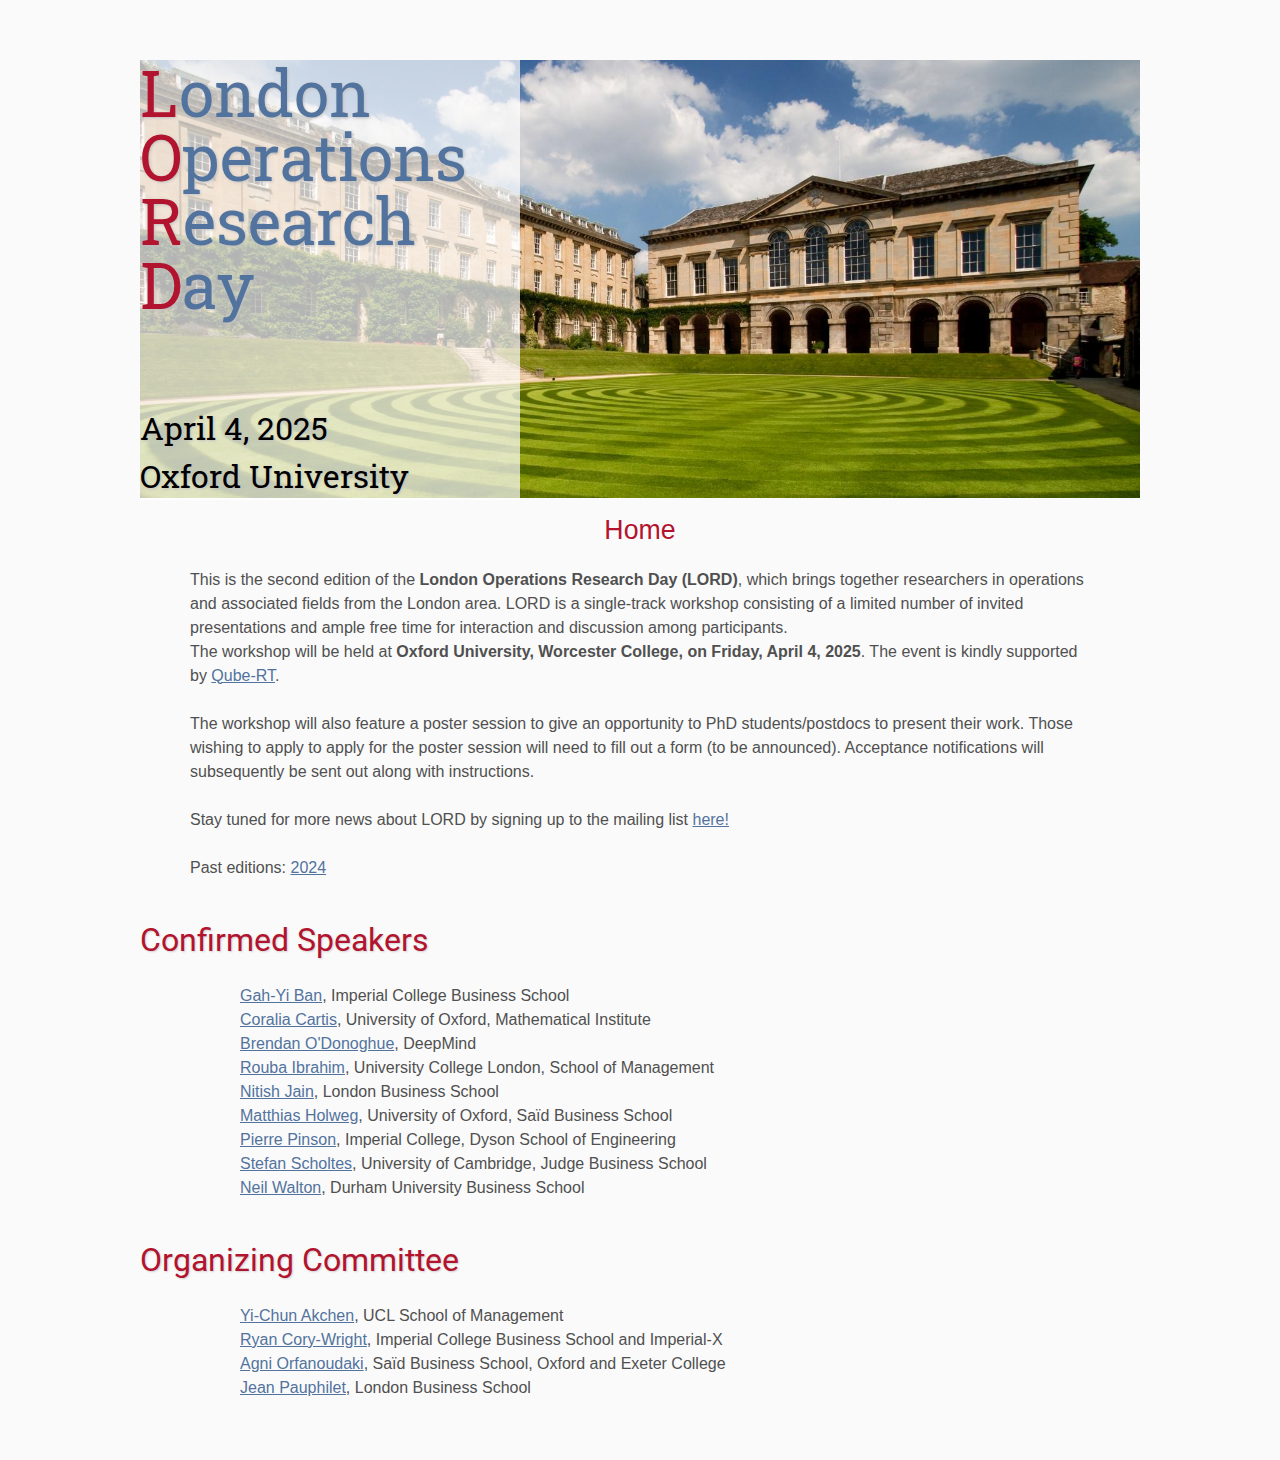
<file: index.html>
<!DOCTYPE html>
<html lang='en'>

<head>
    <base href=".">
    <link rel="shortcut icon" type="image/png" href="assets/oxford_small_logo.png"/>
    <link rel="stylesheet" type="text/css" media="all" href="assets/main.css"/>
    <meta name="description" content="London Operations Researchers Day 2025">
    <meta name="resource-type" content="document">
    <meta name="distribution" content="global">
    <meta name="KeyWords" content="Conference">
    <title>London Operations Researchers Day 2025</title>
</head>

<body>

    <div class="banner">
        <img src="assets/worcester-college-panorama.jpg" width=1000px alt="Conference Template Banner">
        <div class="top-left">
            <span>L</span>ondon <br> <span>O</span>perations <br> <span>R</span>esearch <br> <span>D</span>ay
        <br>
        <br>
        <p  style="font-size: 2rem; color: #000000; line-height: 1.5em; width: auto"> April 4, 2025 <br> Oxford University</p>
        </div>
    </div>

    <table class="navigation">
        <tr>
            <td class="navigation">
                <a class="current" title="Conference Home Page" href=".">Home</a>
            </td>
            <!-- <td class="navigation">
                <a title="Register for the Conference" href="registration">Registration</a>
            </td>
            <td class="navigation">
                <a title="Conference Program" href="program">Program</a> 
            </td> -->
        </tr>
    </table>
    <br>
    <p>
        This is the second edition of the <b>London Operations Research Day (LORD)</b>, which brings together researchers in operations and associated fields from the London area. LORD is a single-track workshop consisting of a limited number of invited presentations and ample free time for interaction and discussion among participants. 
        <br> The workshop will be held at <b>Oxford University, Worcester College, on Friday, April 4, 2025</b>. The event is kindly supported by <a href="https://www.qube-rt.com">Qube-RT</a>.
    </p>    

    <p>
        The workshop will also feature a poster session to give an opportunity to PhD students/postdocs to present their work. Those wishing to apply to apply for the poster session will need to fill out a form (to be announced). Acceptance notifications will subsequently be sent out along with instructions.
    </p>    

    <p>
        Stay tuned for more news about LORD by signing up to the mailing list <a href="https://forms.gle/xireyoNYfG6FF1X98">here!</a>
    </p>
    
    <p>
        Past editions: <a href="./2024-edition/index.html">2024</a>
    </p>

    <h2>Confirmed Speakers</h2>
    <ul>
        <li> <a href="https://www.gahyiban.com">Gah-Yi Ban</a>, Imperial College Business School</li>
        <li> <a href="https://www.maths.ox.ac.uk/people/coralia.cartis">Coralia Cartis</a>, University of Oxford, Mathematical Institute</li>
        <li> <a href="https://bodono.github.io">Brendan O'Donoghue</a>, DeepMind</li>
        <li> <a href="http://www.roubaibrahim.com">Rouba Ibrahim</a>, University College London, School of Management</li>
        <li> <a href="https://www.london.edu/faculty-and-research/faculty-profiles/j/jain-n">Nitish Jain</a>, London Business School</li>
        <li> <a href="https://www.sbs.ox.ac.uk/about-us/people/matthias-holweg">Matthias Holweg</a>, University of Oxford, Sa&iuml;d Business School</li>
        <li> <a href="https://profiles.imperial.ac.uk/p.pinson">Pierre Pinson</a>, Imperial College, Dyson School of Engineering</li>
        <li> <a href="https://www.jbs.cam.ac.uk/people/stefan-scholtes/">Stefan Scholtes</a>, University of Cambridge, Judge Business School</li>
        <li> <a href="https://sites.google.com/site/neilwaltonswebsite/">Neil Walton</a>, Durham University Business School</li>
    </ul>
    
    <h2>Organizing Committee</h2>
        <ul>
            <li><a href="https://yi-chun-akchen.github.io">Yi-Chun Akchen</a>, UCL School of Management</li>
            <li><a href="https://ryancorywright.github.io">Ryan Cory-Wright</a>, Imperial College Business School and Imperial-X</li>
            <li><a href="http://www.mit.edu/~agniorf/">Agni Orfanoudaki</a>, Sa&iumld Business School, Oxford and Exeter College</li>
            <li><a href="https://jeanpauphilet.github.io/">Jean Pauphilet</a>, London Business School</li>
        </ul>




</body>
</html>
</file>
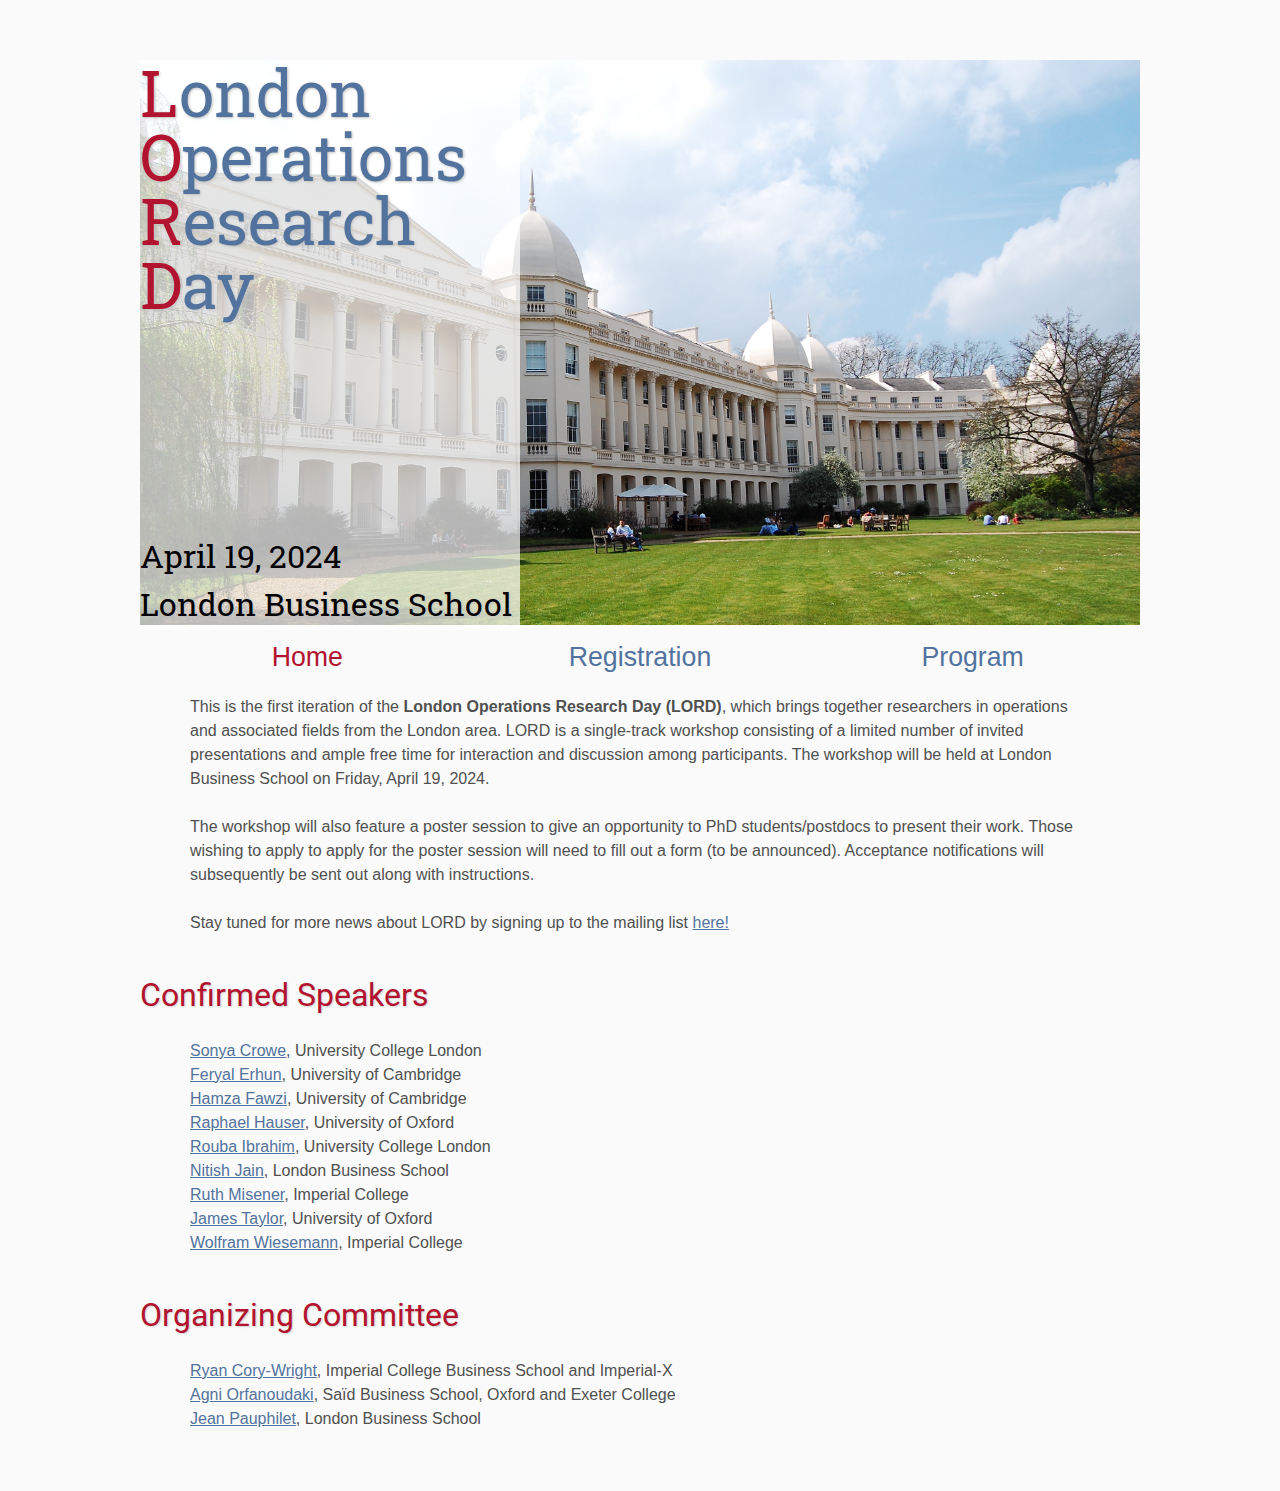
<file: 2024-edition/index.html>
<!DOCTYPE html>
<html lang='en'>

<head>
    <base href=".">
    <link rel="shortcut icon" type="image/png" href="assets/RS9327_LBS_Standard_Logo_RGB_AW-hpr.jpg"/>
    <link rel="stylesheet" type="text/css" media="all" href="assets/main.css"/>
    <meta name="description" content="London Operations Researchers Day 2024">
    <meta name="resource-type" content="document">
    <meta name="distribution" content="global">
    <meta name="KeyWords" content="Conference">
    <title>London Operations Researchers Day 2024</title>
</head>

<body>

    <div class="banner">
        <img src="assets/LBS_campus_2.jpg" width=1000px alt="Conference Template Banner">
        <div class="top-left">
            <span>L</span>ondon <br> <span>O</span>perations <br> <span>R</span>esearch <br> <span>D</span>ay
            <!-- <span class="title1">London</span><br><span class="title2">Operations Researchers</span><span class="title1">Day</span>  -->
        <!-- </span> -->
        <br>
        <br>
        <br>
        <br>
        <p  style="font-size: 2rem; color: #000000; line-height: 1.5em; width: auto"> April 19, 2024 <br> London Business School</p>
        </div>
        <!-- <div class="bottom-left">
            April 19, 2024 <br> London Business School
        </div> -->
    </div>

    <table class="navigation">
        <tr>
            <td class="navigation">
                <a class="current" title="Conference Home Page" href=".">Home</a>
            </td>
            <td class="navigation">
                <a title="Register for the Conference" href="registration">Registration</a>
            </td>
            <td class="navigation">
                <a title="Conference Program" href="program">Program</a> 
            </td>
        </tr>
    </table>
    <br>
    <p>
        This is the first iteration of the <b>London Operations Research Day (LORD)</b>, which brings together researchers in operations and associated fields from the London area. LORD is a single-track workshop consisting of a limited number of invited presentations and ample free time for interaction and discussion among participants. The workshop will be held at London Business School on Friday, April 19, 2024.
    </p>    

    <p>
        The workshop will also feature a poster session to give an opportunity to PhD students/postdocs to present their work. Those wishing to apply to apply for the poster session will need to fill out a form (to be announced). Acceptance notifications will subsequently be sent out along with instructions.
    </p>    

    <p>
        Stay tuned for more news about LORD by signing up to the mailing list <a href="https://forms.gle/xireyoNYfG6FF1X98">here!</a>
    </p>
    
    <h2>Confirmed Speakers</h2>
    <p>
       <a href="https://profiles.ucl.ac.uk/8637-sonya-crowe">Sonya Crowe</a>, University College London <br>
       <a href="https://www.jbs.cam.ac.uk/people/feryal-erhun/">Feryal Erhun</a>, University of Cambridge <br>
       <a href="https://www.damtp.cam.ac.uk/user/hf323/">Hamza Fawzi</a>, University of Cambridge <br>
       <a href="https://www.maths.ox.ac.uk/people/raphael.hauser">Raphael Hauser</a>, University of Oxford <br>
       <a href="https://www.mgmt.ucl.ac.uk/people/roubaibrahim">Rouba Ibrahim</a>, University College London <br>
       <a href="https://www.london.edu/faculty-and-research/faculty-profiles/j/jain-n">Nitish Jain</a>, London Business School <br>
       <a href="http://wp.doc.ic.ac.uk/rmisener/">Ruth Misener</a>, Imperial College <br>
       <a href="https://users.ox.ac.uk/~mast0315/">James Taylor</a>, University of Oxford <br>
       <a href="http://wp.doc.ic.ac.uk/wwiesema/">Wolfram Wiesemann</a>, Imperial College <br>
    </p>

    <h2>Organizing Committee</h2>
    <p>
       <a href="https://ryancorywright.github.io">Ryan Cory-Wright</a>, Imperial College Business School and Imperial-X <br>
       <a href="http://www.mit.edu/~agniorf/">Agni Orfanoudaki</a>, Sa&iumld Business School, Oxford and Exeter College <br>
       <a href="https://jeanpauphilet.github.io/">Jean Pauphilet</a>, London Business School
    </p>




</body>
</html>
</file>
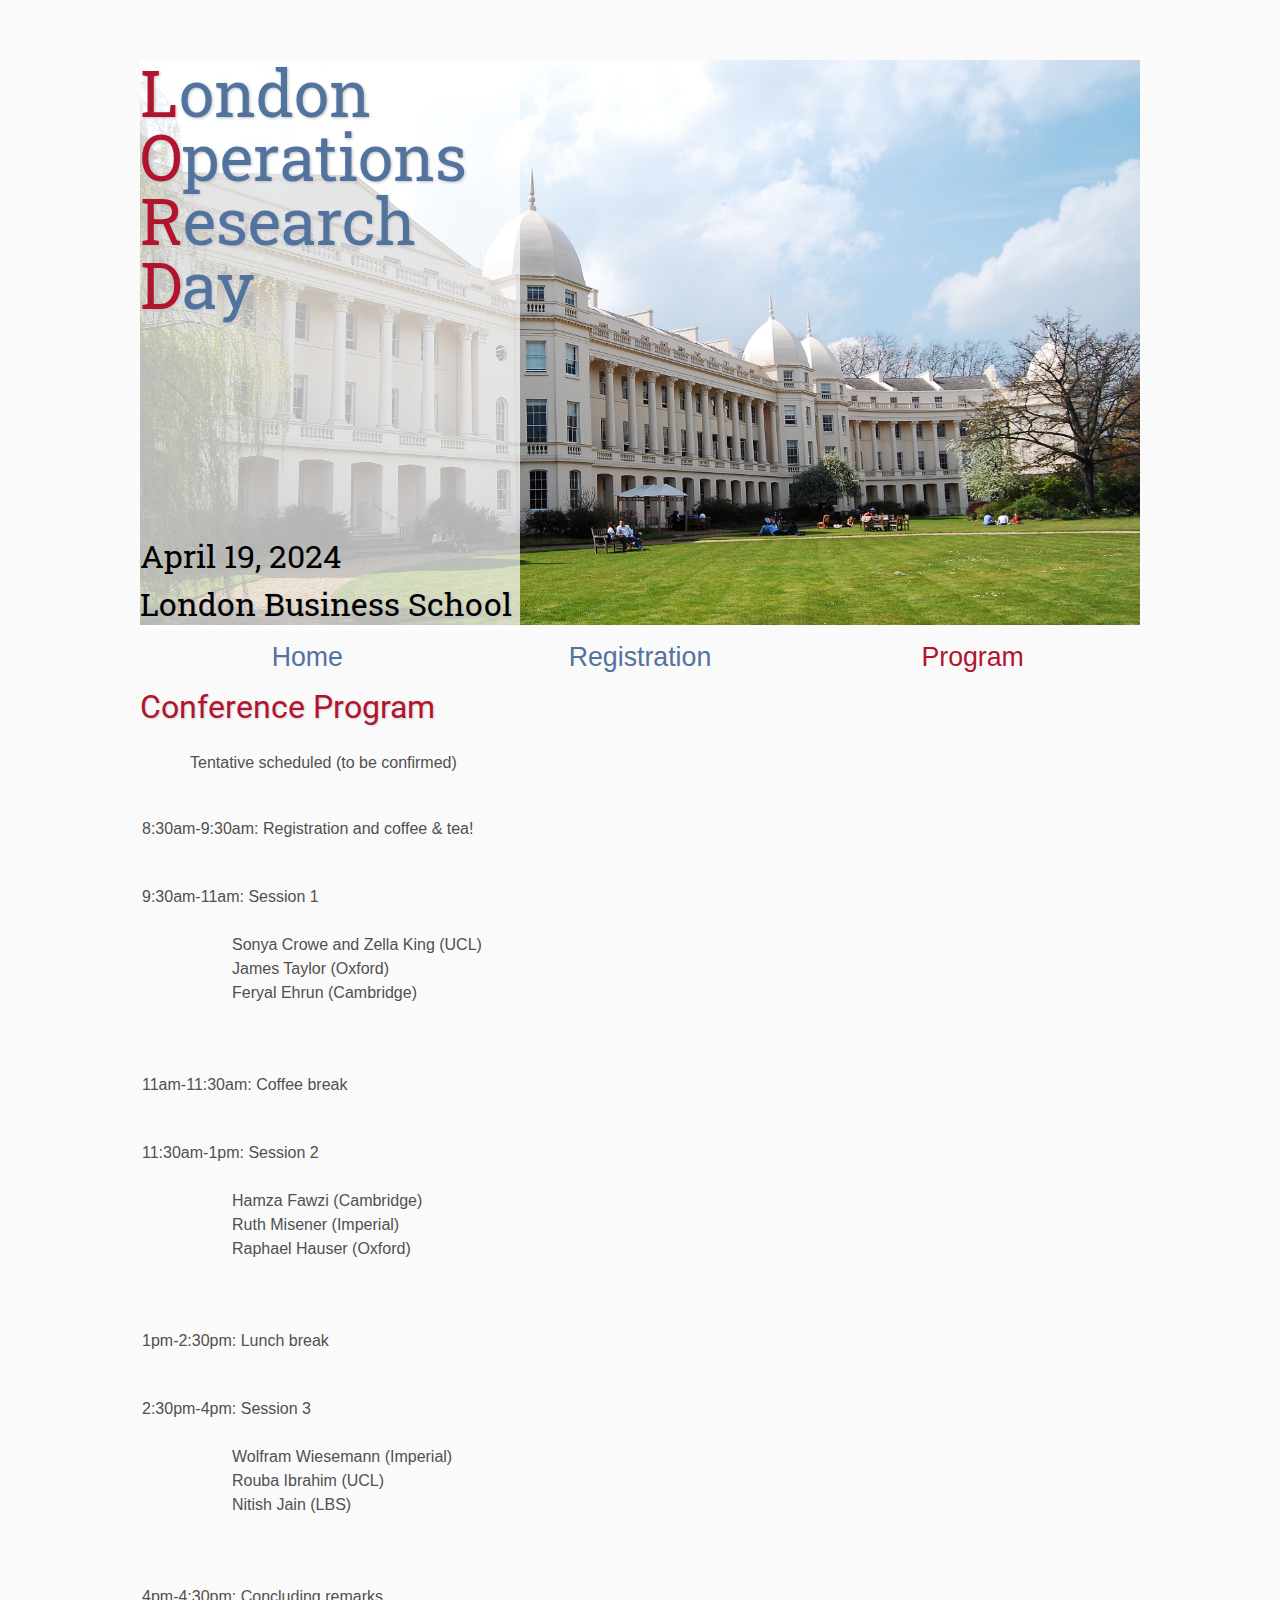
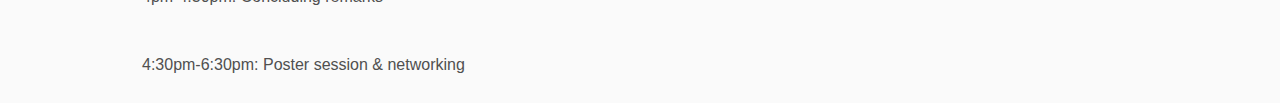
<file: 2024-edition/program/index.html>
<!DOCTYPE html>
<html lang='en'>

<head>
    <base href="..">
    <link rel="shortcut icon" type="image/png" href="assets/RS9327_LBS_Standard_Logo_RGB_AW-hpr.jpg"/>
    <link rel="stylesheet" type="text/css" media="all" href="assets/main.css"/>
    <meta name="description" content="London Operations Researchers Day 2024">
    <meta name="resource-type" content="document">
    <meta name="distribution" content="global">
    <meta name="KeyWords" content="Conference">
    <title>Program | London Operations Researchers Day</title>
</head>

<body>

    <div class="banner">
        <img src="assets/LBS_campus_2.jpg" width=1000px alt="Conference Template Banner">
        <div class="top-left">
            <span>L</span>ondon <br> <span>O</span>perations <br> <span>R</span>esearch <br> <span>D</span>ay
            <!-- <span class="title1">London</span><br><span class="title2">Operations Researchers</span><span class="title1">Day</span>  -->
        <!-- </span> -->
        <br>
        <br>
        <br>
        <br>
        <p  style="font-size: 2rem; color: #000000; line-height: 1.5em; width: auto"> April 19, 2024 <br> London Business School</p>
        </div>
        <!-- <div class="bottom-left">
            April 19, 2024 <br> London Business School
        </div> -->
    </div>

    <table class="navigation">
        <tr>
            <td class="navigation">
                <a title="Conference Home Page" href=".">Home</a>
            </td>
            <td class="navigation">
                <a title="Register for the Conference" href="registration">Registration</a>
            </td>
            <td class="navigation">
                <a class="current" title="Conference Program" href="program">Program</a> 
            </td>
            <!-- <td class="navigation">
                <a title="Directions to the Conference" href="directions">Directions</a>
            </td> -->

        </tr>
    </table>

    <h2>Conference Program</h2>

    <p> Tentative scheduled (to be confirmed)</p>
    
    
    <table>
        <tr>
            <td class="date" rowspan="2">
                8:30am-9:30am: Registration and coffee &amp; tea!
            </td>
        </tr>
    </table>
    <table>
        <tr>
            <td class="date" rowspan="2">
                9:30am-11am:    Session 1
                <ul>
                    <li>Sonya Crowe and Zella King (UCL)</li>
                    <li>James Taylor (Oxford)</li>
                    <li>Feryal Ehrun (Cambridge)</li>
                </ul>
            </td>
        </tr>
    </table>
    <table>
        <tr>
            <td class="date" rowspan="2">
                11am-11:30am:   Coffee break
            </td>
        </tr>
    </table>
    <table>
        <tr>
            <td class="date" rowspan="2">
                11:30am-1pm:    Session 2
                <ul>
                    <li>Hamza Fawzi (Cambridge)</li>
                    <li>Ruth Misener (Imperial)</li>
                    <li>Raphael Hauser (Oxford)</li>
                </ul>
            </td>
        </tr>
    </table>
    <table>
        <tr>
            <td class="date" rowspan="2">
                1pm-2:30pm: Lunch break
            </td>
        </tr>
    </table>
    <table>
        <tr>
            <td class="date" rowspan="2">
                2:30pm-4pm:     Session 3
                <ul>
                    <li>Wolfram Wiesemann (Imperial)</li>
                    <li>Rouba Ibrahim (UCL)</li>
                    <li>Nitish Jain (LBS)</li>
                </ul>
            </td>
        </tr>
    </table>
    <table>
        <tr>
            <td class="date" rowspan="2">
                4pm-4:30pm: Concluding remarks
            </td>
        </tr>
    </table>
    <table>
        <tr>
            <td class="date" rowspan="2">
                4:30pm-6:30pm: Poster session &amp; networking
            </td>
        </tr>
    </table>
    <!-- <table id="PUTSPEAKERNAMEHERE">
        <tr>
            <td class="date" rowspan="3">
                9:00am
            </td>
            <td class="title">
                Interesting Title of a Talk 
            </td>
        </tr>
        <tr>
            <td class="speaker">
                Speaker Name (University)
            </td>
        </tr>
        <tr>
            <td class="abstract">
                Here&rsquo;s where you put the abstract of the talk. Notice that with MathJax you can include mathematical notation in the abstract like \(f(x)=3x-7\) or like \(h^0(X_t,\omega_{X_t}^{\otimes m})\) or whatever you want. Just notice the MathJax line in the head of this HTML document that allows this. I&rsquo;m going to blab just a tiny bit more in this abstract, but all the other abstracts below, except the ones for the plenary talks, will be just <i>Lorem Ipsum</i> text that needs to be replaced by real abstracts.
            </td>
        </tr>
    </table>

    <table id="PUTSPEAKERNAMEHERE">
        <tr>
            <td class="date" rowspan="3">
                9:25am
            </td>
            <td class="title">
                Interesting Title of a Talk 
            </td>
        </tr>
        <tr>
            <td class="speaker">
                Speaker Name (University)
            </td>
        </tr>
        <tr>
            <td class="abstract">
                Filler text: Lorem ipsum dolor sit amet, consectetur adipiscing elit. Vestibulum dignissim et est et euismod. Fusce et metus tempus, pellentesque ex at, convallis nulla. Ut fringilla commodo tincidunt. Fusce sed est eu massa placerat iaculis eu at mauris. Nullam ut mollis nisi, quis malesuada risus. Interdum et malesuada fames ac ante ipsum primis in faucibus. Nam ipsum tortor, suscipit non tincidunt vel, bibendum in libero. Nulla facilisi. Pellentesque vitae neque metus. Cras quis est pharetra, vestibulum nisl et, viverra ipsum. Etiam porta dignissim purus, quis tempor metus volutpat eu. Praesent pulvinar libero eget purus tincidunt finibus.
            </td>
        </tr>
    </table>

    <table id="PUTSPEAKERNAMEHERE">
        <tr>
            <td class="date" rowspan="3">
                9:50am
            </td>
            <td class="title">
                Interesting Title of a Talk 
            </td>
        </tr>
        <tr>
            <td class="speaker">
                Speaker Name (University)
            </td>
        </tr>
        <tr>
            <td class="abstract">
                Filler text: Lorem ipsum dolor sit amet, consectetur adipiscing elit. Vestibulum dignissim et est et euismod. Fusce et metus tempus, pellentesque ex at, convallis nulla. Ut fringilla commodo tincidunt. Fusce sed est eu massa placerat iaculis eu at mauris. Nullam ut mollis nisi, quis malesuada risus. Interdum et malesuada fames ac ante ipsum primis in faucibus. Nam ipsum tortor, suscipit non tincidunt vel, bibendum in libero. Nulla facilisi. Pellentesque vitae neque metus. Cras quis est pharetra, vestibulum nisl et, viverra ipsum. Etiam porta dignissim purus, quis tempor metus volutpat eu. Praesent pulvinar libero eget purus tincidunt finibus.
            </td>
        </tr>
    </table>

    <table id="PUTSPEAKERNAMEHERE">
        <tr>
            <td class="date" rowspan="3">
                10:15am
            </td>
            <td class="title">
                Interesting Title of a Talk 
            </td>
        </tr>
        <tr>
            <td class="speaker">
                Speaker Name (University)
            </td>
        </tr>
        <tr>
            <td class="abstract">
                Filler text: Lorem ipsum dolor sit amet, consectetur adipiscing elit. Vestibulum dignissim et est et euismod. Fusce et metus tempus, pellentesque ex at, convallis nulla. Ut fringilla commodo tincidunt. Fusce sed est eu massa placerat iaculis eu at mauris. Nullam ut mollis nisi, quis malesuada risus. Interdum et malesuada fames ac ante ipsum primis in faucibus. Nam ipsum tortor, suscipit non tincidunt vel, bibendum in libero. Nulla facilisi. Pellentesque vitae neque metus. Cras quis est pharetra, vestibulum nisl et, viverra ipsum. Etiam porta dignissim purus, quis tempor metus volutpat eu. Praesent pulvinar libero eget purus tincidunt finibus.
            </td>
        </tr>
    </table>

    <table>
        <tr>
            <td class="date" rowspan="2">
                10:40am
            </td>
            <td class="title-special">
                Coffee &amp; Tea Break
            </td>
        </tr>
        <tr>
            <td class="abstract">

            </td>
        </tr>
    </table>

    <table class="plenary">
        <tr>
            <td class="date" rowspan="3">
                11:00am
            </td>
            <td class="title">
                This is a Plenary Talk!
            </td>
        </tr>
        <tr>
            <td class="speaker">
                Plenary Speaker
            </td>
        </tr>
        <tr>
            <td class="abstract">
                Here&rsquo;s the abstract for the plenary talk! Notice again that the formatting of this time-block is a bit different that the rest of of the talks.
                Filler text: Lorem ipsum dolor sit amet, consectetur adipiscing elit. Vestibulum dignissim et est et euismod. Fusce et metus tempus, pellentesque ex at, convallis nulla. Ut fringilla commodo tincidunt. Fusce sed est eu massa placerat iaculis eu at mauris. Nullam ut mollis nisi, quis malesuada risus. Interdum et malesuada fames ac ante ipsum primis in faucibus. Nam ipsum tortor, suscipit non tincidunt vel, bibendum in libero. Nulla facilisi. Pellentesque vitae neque metus. Cras quis est pharetra, vestibulum nisl et, viverra ipsum. Etiam porta dignissim purus, quis tempor metus volutpat eu. Praesent pulvinar libero eget purus tincidunt finibus.
            </td>
        </tr>
    </table>

    <table>
        <tr>
            <td class="date" rowspan="2">
                Noon
            </td>
            <td class="title-special">
                Lunch
            </td>
        </tr>
        <tr>
            <td class="abstract">

            </td>
        </tr>
    </table>

    <table id="PUTSPEAKERNAMEHERE">
        <tr>
            <td class="date" rowspan="3">
                1:30pm
            </td>
            <td class="title">
                Interesting Title of a Talk 
            </td>
        </tr>
        <tr>
            <td class="speaker">
                Speaker Name (University)
            </td>
        </tr>
        <tr>
            <td class="abstract">
                Filler text: Lorem ipsum dolor sit amet, consectetur adipiscing elit. Vestibulum dignissim et est et euismod. Fusce et metus tempus, pellentesque ex at, convallis nulla. Ut fringilla commodo tincidunt. Fusce sed est eu massa placerat iaculis eu at mauris. Nullam ut mollis nisi, quis malesuada risus. Interdum et malesuada fames ac ante ipsum primis in faucibus. Nam ipsum tortor, suscipit non tincidunt vel, bibendum in libero. Nulla facilisi. Pellentesque vitae neque metus. Cras quis est pharetra, vestibulum nisl et, viverra ipsum. Etiam porta dignissim purus, quis tempor metus volutpat eu. Praesent pulvinar libero eget purus tincidunt finibus.
            </td>
        </tr>
    </table>

    <table id="PUTSPEAKERNAMEHERE">
        <tr>
            <td class="date" rowspan="3">
                1:55pm
            </td>
            <td class="title">
                Interesting Title of a Talk 
            </td>
        </tr>
        <tr>
            <td class="speaker">
                Speaker Name (University)
            </td>
        </tr>
        <tr>
            <td class="abstract">
                Filler text: Lorem ipsum dolor sit amet, consectetur adipiscing elit. Vestibulum dignissim et est et euismod. Fusce et metus tempus, pellentesque ex at, convallis nulla. Ut fringilla commodo tincidunt. Fusce sed est eu massa placerat iaculis eu at mauris. Nullam ut mollis nisi, quis malesuada risus. Interdum et malesuada fames ac ante ipsum primis in faucibus. Nam ipsum tortor, suscipit non tincidunt vel, bibendum in libero. Nulla facilisi. Pellentesque vitae neque metus. Cras quis est pharetra, vestibulum nisl et, viverra ipsum. Etiam porta dignissim purus, quis tempor metus volutpat eu. Praesent pulvinar libero eget purus tincidunt finibus.
            </td>
        </tr>
    </table>

    <table>
        <tr>
            <td class="date" rowspan="2">
                2:50pm
            </td>
            <td class="title-special">
                Coffee &amp; Tea Break
            </td>
        </tr>
        <tr>
            <td class="abstract">

            </td>
        </tr>
    </table>

    <table id="PUTSPEAKERNAMEHERE">
        <tr>
            <td class="date" rowspan="3">
                3:10pm
            </td>
            <td class="title">
                Interesting Title of a Talk 
            </td>
        </tr>
        <tr>
            <td class="speaker">
                Speaker Name (University)
            </td>
        </tr>
        <tr>
            <td class="abstract">
                Filler text: Lorem ipsum dolor sit amet, consectetur adipiscing elit. Vestibulum dignissim et est et euismod. Fusce et metus tempus, pellentesque ex at, convallis nulla. Ut fringilla commodo tincidunt. Fusce sed est eu massa placerat iaculis eu at mauris. Nullam ut mollis nisi, quis malesuada risus. Interdum et malesuada fames ac ante ipsum primis in faucibus. Nam ipsum tortor, suscipit non tincidunt vel, bibendum in libero. Nulla facilisi. Pellentesque vitae neque metus. Cras quis est pharetra, vestibulum nisl et, viverra ipsum. Etiam porta dignissim purus, quis tempor metus volutpat eu. Praesent pulvinar libero eget purus tincidunt finibus.
            </td>
        </tr>
    </table>

    <table id="PUTSPEAKERNAMEHERE">
        <tr>
            <td class="date" rowspan="3">
                3:35pm
            </td>
            <td class="title">
                Interesting Title of a Talk 
            </td>
        </tr>
        <tr>
            <td class="speaker">
                Speaker Name (University)
            </td>
        </tr>
        <tr>
            <td class="abstract">
                Filler text: Lorem ipsum dolor sit amet, consectetur adipiscing elit. Vestibulum dignissim et est et euismod. Fusce et metus tempus, pellentesque ex at, convallis nulla. Ut fringilla commodo tincidunt. Fusce sed est eu massa placerat iaculis eu at mauris. Nullam ut mollis nisi, quis malesuada risus. Interdum et malesuada fames ac ante ipsum primis in faucibus. Nam ipsum tortor, suscipit non tincidunt vel, bibendum in libero. Nulla facilisi. Pellentesque vitae neque metus. Cras quis est pharetra, vestibulum nisl et, viverra ipsum. Etiam porta dignissim purus, quis tempor metus volutpat eu. Praesent pulvinar libero eget purus tincidunt finibus.
            </td>
        </tr>
    </table>

    <table class="plenary">
        <tr>
            <td class="date" rowspan="3">
                4:00pm
            </td>
            <td class="title">
                This is Another Plenary Talk!
            </td>
        </tr>
        <tr>
            <td class="speaker">
                Plenary Speaker
            </td>
        </tr>
        <tr>
            <td class="abstract">
                Filler text: Lorem ipsum dolor sit amet, consectetur adipiscing elit. Vestibulum dignissim et est et euismod. Fusce et metus tempus, pellentesque ex at, convallis nulla. Ut fringilla commodo tincidunt. Fusce sed est eu massa placerat iaculis eu at mauris. Nullam ut mollis nisi, quis malesuada risus. Interdum et malesuada fames ac ante ipsum primis in faucibus. Nam ipsum tortor, suscipit non tincidunt vel, bibendum in libero. Nulla facilisi. Pellentesque vitae neque metus. Cras quis est pharetra, vestibulum nisl et, viverra ipsum. Etiam porta dignissim purus, quis tempor metus volutpat eu. Praesent pulvinar libero eget purus tincidunt finibus.
            </td>
        </tr>
    </table> -->

   

</body>
</html>
</file>
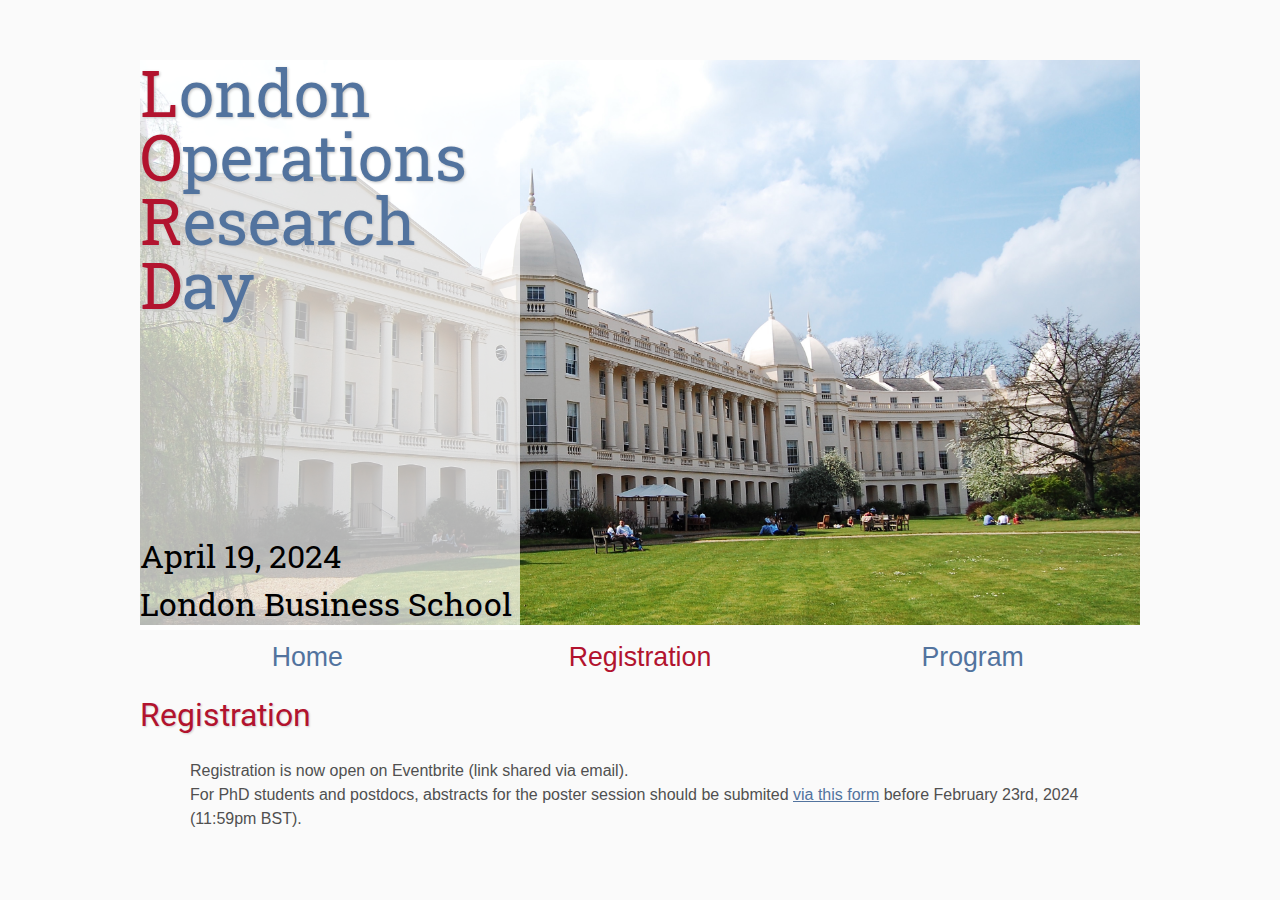
<file: 2024-edition/registration/index.html>
<!DOCTYPE html>
<html lang='en'>

<head>
    <base href="..">
<link rel="shortcut icon" type="image/png" href="assets/RS9327_LBS_Standard_Logo_RGB_AW-hpr.jpg"/>
    <link rel="stylesheet" type="text/css" media="all" href="assets/main.css"/>
    <meta name="description" content="London Operations Researchers Day 2024">
    <meta name="resource-type" content="document">
    <meta name="distribution" content="global">
    <meta name="KeyWords" content="Conference">
    <title>Registration | London Operations Researchers Day 2024</title>
</head>

<body>

    <div class="banner">
        <img src="assets/LBS_campus_2.jpg" width=1000px alt="Conference Template Banner">
        <div class="top-left">
            <span>L</span>ondon <br> <span>O</span>perations <br> <span>R</span>esearch <br> <span>D</span>ay
            <!-- <span class="title1">London</span><br><span class="title2">Operations Researchers</span><span class="title1">Day</span>  -->
        <!-- </span> -->
        <br>
        <br>
        <br>
        <br>
        <p  style="font-size: 2rem; color: #000000; line-height: 1.5em; width: auto"> April 19, 2024 <br> London Business School</p>
        </div>
        <!-- <div class="bottom-left">
            April 19, 2024 <br> London Business School
        </div> -->
    </div>

    <table class="navigation">
        <tr>
            <td class="navigation">
                <a title="Conference Home Page" href=".">Home</a>
            </td>
            <td class="navigation">
                <a class="current" title="Register for the Conference" href="registration">Registration</a>
            </td>
            <td class="navigation">
                <a title="Conference Program" href="program">Program</a> 
            </td>
            <!-- <td class="navigation">
                <a title="Directions to the Conference" href="directions">Directions</a>
            </td> -->

        </tr>
    </table>

    <br>

    <h2>Registration</h2>

    <p>Registration is now open on Eventbrite (link shared via email).  <br>
        For PhD students and postdocs, abstracts for the poster session should be submited <a href="https://forms.gle/t8rCihKkC2XCmqTP6">via this form</a> before February 23rd, 2024 (11:59pm BST).</p>

</body>
</html>
</file>
<file: assets/main.css>
/* main.css */

/* These are the colors and fonts used throughout the webpage.
 * I've listed them here so that a user may easily
 * do a search-and-replace for these to change the site theme.
 *   'Roboto',sans-serif; Font for the title text
 *   'Roboto-Slab',serif; Font for the body text 
 *   #fafafa; Background color of the site
 *   #505050; Foreground (text) color of the site
 *   #52739e; Navy, "Template" in the logo, current page in navigation, special titles in the Program
 *   #b2132e; Reddish, "Conference" in the logo, hover color for links
 *   #813c54; Heading color, titles in the Program
 *   #b8860b; Dark Goldenrod, color for links
 */

@import url('https://fonts.googleapis.com/css?family=Roboto%7CRoboto+Slab');

*{
    border:0;
    font:inherit;
    font-size:1em;
    margin:0;
    padding:0;
    vertical-align:baseline;
}

body{
    background-color: #fafafa;
    background-size: cover;
    background-attachment: fixed;
    color: #505050; 
    text-align:left;
    font-family:'Roboto Flex',sans-serif;
    font-size:1em;
    line-height:1.5em;
    margin: 60px auto;
    width: 1000px;
}

a{color:  #52739e; text-decoration:none;}
/* a.current{color: #e82945;} */
a.current{color: #b2132e;}
a.current:hover{color: #b2132e;}
a:hover{color: #b2132e;}
a:active{color: #b2132e;}
/* h1,h2,h3,h4{clear:left; color: #813c54; margin:1.5em 0em 1em 0em; font-family:'Roboto Slab',serif; text-shadow: 1px 1px 2px #d0d0d0;} */
h1,h2,h3,h4{clear:left; color: #b2132e; margin:1.5em 0em 1em 0em; font-family:'Roboto',serif; text-shadow: 1px 1px 2px #d0d0d0;}

h1{font-size:2.67em;}
h2{font-size:2.00em;}
h3{font-size:1.67em;}
h4{font-size:1.33em;}
p{list-style:none; margin:24px auto 24px auto; padding:0px; width:900px; text-align:left;}
li a, p a {text-decoration:underline; text-decoration-color:#52739e;}
ul{list-style:none; margin:24px auto 24px auto; padding:0px; width:800px; text-align:left;}
ul li{list-style:none; margin:0px auto 0px auto; padding:0px; text-align:left;}
i,em{font-style:italic;}
b,strong{font-weight:bold;}
sup{
    vertical-align: super;
    font-size: 0.8em;
    line-height: 0;
}
sub{
    vertical-align: sub;
    font-size: 0.8em;
    line-height: 0;
}
table{
    width: 1000px;
    margin: 12px auto 24px auto;
    float: left;
    /* UNCOMMENT THIS FOR DEBUGGING THE ALIGNMENT */
    /*border: 1px solid black;*/
}
th,td{
    text-align: left;
    /* UNCOMMENT THIS FOR DEBUGGING THE ALIGNMENT */
    /*border: 1px solid black;*/
}

/* Website Banner */
.banner {position: relative; font-family:'Roboto Slab',serif;}
/* .top-left {font-size:5.33em; line-height:1em; color: #505050; background: #fafafa; text-align: left; width: 1000px; height: auto; position: absolute; padding: 0 0 0 0; top: 0px;} */
.top-left {font-size:4em; line-height:1em; color: #52739e; background: rgba(255,255,255,0.7) ; text-align: left; width: 380px; height: 440px; position: absolute; padding: 0 0 0 0; top: 0px; text-shadow: 1px 1px 3px #c0c0c0;}
.bottom-right {font-size:2.33em; color: #fafafa; line-height: 1.5em; width: auto; height: 100px; padding: 0px 27px 27px 0px; text-align: right; position: absolute; bottom: 0px; right: 0px; text-shadow: 0px 0px 6px #000000;}
.bottom-left {font-size:2em; color: #000000; line-height: 1.5em; width: auto; height: 100px; padding: 0 0 0 0; text-align: left; position: absolute; bottom: 0px; right: 0px;}



.banner span {
    color: #b2132e;
    }

/* Conference Title Logo */
.title1{color: #b2132e; text-shadow: 1px 1px 3px #c0c0c0;} 
.title2{color: #52739e; text-shadow: 1px 1px 3px #c0c0c0;}
.year{color: #505050; font-size:0.67em; font-weight: lighter;}

/* Navigation Links (Home, Registration, etc) */
table.navigation{width:1000px;}
td.navigation{font-size:1.67em; white-space:nowrap; width:30%; text-align:center; vertical-align:middle; padding:0px 0px 0px 0px;}

/* Sponsor Images */
table.sponsors{width:800px;}
td.sponsor{white-space:nowrap; width:33%; text-align:center; vertical-align:middle; padding:0px 0px 0px 0px;}
td.sponsor img{width: 100%}

/* The Table on the Program Page */
td.room{padding: 4px 12px 4px 4px; width: 90%; vertical-align:bottom; font-size:1.67em; color: #52739e; height:32px;}
td.date{white-space:nowrap; width:130px; text-align:left; vertical-align:top; padding:4px 16px 0px 0px;}
td.title{padding: 4px 12px 4px 4px; width: 90%; vertical-align:top; font-size:1.5em; color: #813c54; height:32px; font-family:'Roboto Slab',serif; text-shadow: 1px 1px 2px #d0d0d0; }
td.title-special{padding: 4px 12px 4px 4px; width: 90%; vertical-align:top; font-size:1.3em; color: #52739e; height:32px; font-family:'Roboto',sans-serif; text-shadow: 1px 1px 2px #d0d0d0;}
td.speaker{padding: 4px 12px 4px 4px; font-style: italic; font-size:1em; max-height:999999px}
td.abstract{padding: 4px 12px 12px 4px; font-size:1em; max-height:999999px}
td.abstract img{display: block; margin: 4px auto 8px auto}
table.plenary{padding-top: 8px; background: #ffffff;}

/* Registration and Directions iframes and Images */
iframe.registration{display:block; margin:1em auto 2em auto; width:700px; height:1400px; border:none;}
iframe.directions{display:block; margin:1em auto 2em auto; width:800px; height:400px; border:none;}
img.center{display:block; width:67%; margin:1em auto 2em auto;}

/* Flyer Images */
table.flyers{width:800px;}
td.flyer{white-space:nowrap; width:50%; text-align:center; vertical-align:middle; padding:0px 0px 0px 0px;}
td.sponsor img{width: 100%}

footer{font-size:0.875em; margin-top:12em; text-align:center;}

/* My hacky way of making the site mobile-friendly */
@media only screen and (max-width: 1100px) {
    h2{font-size:3.00em;}
    p{font-size:1.5em; line-height:1.5em;}
    th,td,tr{font-size:1.5em; line-height:1.5em;}
    td.date{font-size:1em; padding-top:0.5em; text-align: left;}
    td.navigation{font-size:1.5em; padding:0px 20px 0px 20px;}
    table.footer{font-size:0.33em;}
}
</file>
<file: 2024-edition/assets/main.css>
/* main.css */

/* These are the colors and fonts used throughout the webpage.
 * I've listed them here so that a user may easily
 * do a search-and-replace for these to change the site theme.
 *   'Roboto',sans-serif; Font for the title text
 *   'Roboto-Slab',serif; Font for the body text 
 *   #fafafa; Background color of the site
 *   #505050; Foreground (text) color of the site
 *   #52739e; Navy, "Template" in the logo, current page in navigation, special titles in the Program
 *   #b2132e; Reddish, "Conference" in the logo, hover color for links
 *   #813c54; Heading color, titles in the Program
 *   #b8860b; Dark Goldenrod, color for links
 */

@import url('https://fonts.googleapis.com/css?family=Roboto%7CRoboto+Slab');

*{
    border:0;
    font:inherit;
    font-size:1em;
    margin:0;
    padding:0;
    vertical-align:baseline;
}

body{
    background-color: #fafafa;
    background-size: cover;
    background-attachment: fixed;
    color: #505050; 
    text-align:left;
    font-family:'Roboto Flex',sans-serif;
    font-size:1em;
    line-height:1.5em;
    margin: 60px auto;
    width: 1000px;
}

a{color:  #52739e; text-decoration:none;}
/* a.current{color: #e82945;} */
a.current{color: #b2132e;}
a.current:hover{color: #b2132e;}
a:hover{color: #b2132e;}
a:active{color: #b2132e;}
/* h1,h2,h3,h4{clear:left; color: #813c54; margin:1.5em 0em 1em 0em; font-family:'Roboto Slab',serif; text-shadow: 1px 1px 2px #d0d0d0;} */
h1,h2,h3,h4{clear:left; color: #b2132e; margin:1.5em 0em 1em 0em; font-family:'Roboto',serif; text-shadow: 1px 1px 2px #d0d0d0;}

h1{font-size:2.67em;}
h2{font-size:2.00em;}
h3{font-size:1.67em;}
h4{font-size:1.33em;}
p{list-style:none; margin:24px auto 24px auto; padding:0px; width:900px; text-align:left;}
li a, p a {text-decoration:underline; text-decoration-color:#52739e;}
ul{list-style:none; margin:24px auto 24px auto; padding:0px; width:800px; text-align:left;}
ul li{list-style:none; margin:0px auto 0px auto; padding:0px; text-align:left;}
i,em{font-style:italic;}
b,strong{font-weight:bold;}
sup{
    vertical-align: super;
    font-size: 0.8em;
    line-height: 0;
}
sub{
    vertical-align: sub;
    font-size: 0.8em;
    line-height: 0;
}
table{
    width: 1000px;
    margin: 12px auto 24px auto;
    float: left;
    /* UNCOMMENT THIS FOR DEBUGGING THE ALIGNMENT */
    /*border: 1px solid black;*/
}
th,td{
    text-align: left;
    /* UNCOMMENT THIS FOR DEBUGGING THE ALIGNMENT */
    /*border: 1px solid black;*/
}

/* Website Banner */
.banner {position: relative; font-family:'Roboto Slab',serif;}
/* .top-left {font-size:5.33em; line-height:1em; color: #505050; background: #fafafa; text-align: left; width: 1000px; height: auto; position: absolute; padding: 0 0 0 0; top: 0px;} */
.top-left {font-size:4em; line-height:1em; color: #52739e; background: rgba(255,255,255,0.7) ; text-align: left; width: 380px; height: 570px; position: absolute; padding: 0 0 0 0; top: 0px; text-shadow: 1px 1px 3px #c0c0c0;}
.bottom-right {font-size:2.33em; color: #fafafa; line-height: 1.5em; width: auto; height: 100px; padding: 0px 27px 27px 0px; text-align: right; position: absolute; bottom: 0px; right: 0px; text-shadow: 0px 0px 6px #000000;}
.bottom-left {font-size:2em; color: #000000; line-height: 1.5em; width: auto; height: 100px; padding: 0 0 0 0; text-align: left; position: absolute; bottom: 0px; right: 0px;}



.banner span {
    color: #b2132e;
    }

/* Conference Title Logo */
.title1{color: #b2132e; text-shadow: 1px 1px 3px #c0c0c0;} 
.title2{color: #52739e; text-shadow: 1px 1px 3px #c0c0c0;}
.year{color: #505050; font-size:0.67em; font-weight: lighter;}

/* Navigation Links (Home, Registration, etc) */
table.navigation{width:1000px;}
td.navigation{font-size:1.67em; white-space:nowrap; width:30%; text-align:center; vertical-align:middle; padding:0px 0px 0px 0px;}

/* Sponsor Images */
table.sponsors{width:800px;}
td.sponsor{white-space:nowrap; width:33%; text-align:center; vertical-align:middle; padding:0px 0px 0px 0px;}
td.sponsor img{width: 100%}

/* The Table on the Program Page */
td.room{padding: 4px 12px 4px 4px; width: 90%; vertical-align:bottom; font-size:1.67em; color: #52739e; height:32px;}
td.date{white-space:nowrap; width:130px; text-align:left; vertical-align:top; padding:4px 16px 0px 0px;}
td.title{padding: 4px 12px 4px 4px; width: 90%; vertical-align:top; font-size:1.5em; color: #813c54; height:32px; font-family:'Roboto Slab',serif; text-shadow: 1px 1px 2px #d0d0d0; }
td.title-special{padding: 4px 12px 4px 4px; width: 90%; vertical-align:top; font-size:1.3em; color: #52739e; height:32px; font-family:'Roboto',sans-serif; text-shadow: 1px 1px 2px #d0d0d0;}
td.speaker{padding: 4px 12px 4px 4px; font-style: italic; font-size:1em; max-height:999999px}
td.abstract{padding: 4px 12px 12px 4px; font-size:1em; max-height:999999px}
td.abstract img{display: block; margin: 4px auto 8px auto}
table.plenary{padding-top: 8px; background: #ffffff;}

/* Registration and Directions iframes and Images */
iframe.registration{display:block; margin:1em auto 2em auto; width:700px; height:1400px; border:none;}
iframe.directions{display:block; margin:1em auto 2em auto; width:800px; height:400px; border:none;}
img.center{display:block; width:67%; margin:1em auto 2em auto;}

/* Flyer Images */
table.flyers{width:800px;}
td.flyer{white-space:nowrap; width:50%; text-align:center; vertical-align:middle; padding:0px 0px 0px 0px;}
td.sponsor img{width: 100%}

footer{font-size:0.875em; margin-top:12em; text-align:center;}

/* My hacky way of making the site mobile-friendly */
@media only screen and (max-width: 1100px) {
    h2{font-size:3.00em;}
    p{font-size:1.5em; line-height:1.5em;}
    th,td,tr{font-size:1.5em; line-height:1.5em;}
    td.date{font-size:1em; padding-top:0.5em; text-align: left;}
    td.navigation{font-size:1.5em; padding:0px 20px 0px 20px;}
    table.footer{font-size:0.33em;}
}
</file>
